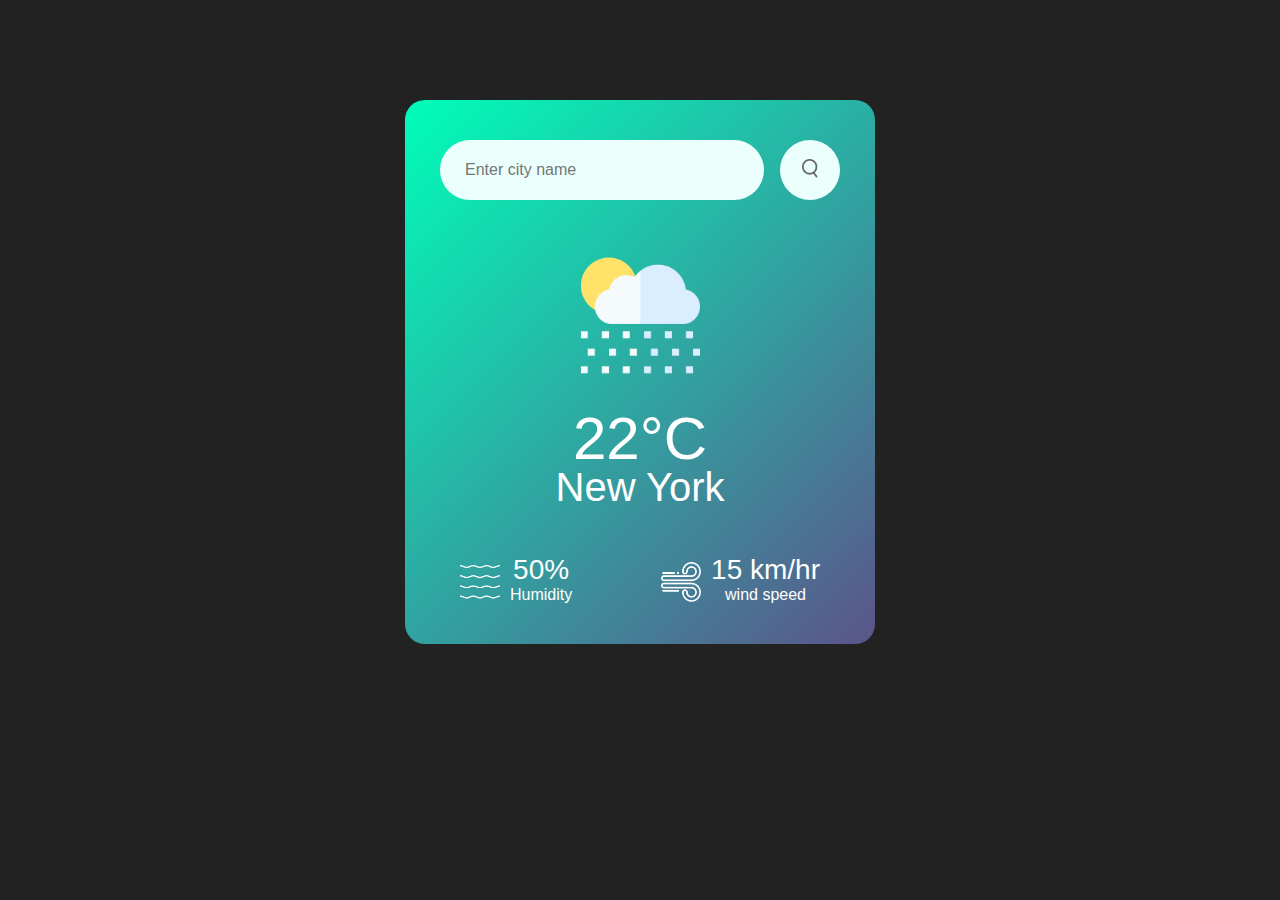
<file: weather app/index.html>
<!DOCTYPE html>
<html lang="en">
<head>
    <meta charset="UTF-8">
    <meta name="viewport" content="width=device-width, initial-scale=1.0">
    <title>Weather</title>
  <link rel="stylesheet" href="style.css">
</head>
<body>
    <div class="card">
        <div class="search">
            <input type="text" placeholder="Enter city name"  spellcheck="false">
            <button><img src="images/search.png"></button>
        </div>

        <div class="weather">
            <img src="images/rain.png" class="weather-icon">
            <h1 class="temp">22°C</h1>
            <h2 class="city">New York</h2>
            <div class="details">
                <div class="col">
                    <img src="images/humidity.png">
                <div>
               
                <p class="humidity">50%</p>
                <p>Humidity</p>
            </div>
            </div>

            <div class="col">
                <img src="images/wind.png">
            <div>
           
            <p class="wind">15 km/hr</p>
            <p>wind speed</p>
        </div>
        </div>
            </div>
        </div>
    </div>

    <script src="script.js">
      
    </script>
</body>
</html>
</file>
<file: weather app/style.css>
*{
    padding: 0;
    margin: 0;
    font-family: 'poppins' , sans-serif;
    box-sizing: border-box;
}

body{
    background-color: #222;
}

.card{
    width: 90%;
    max-width: 470px;
     background: linear-gradient(135deg ,#00feba ,#5b548a);
color: #fff;
margin: 100px auto 0;
border-radius: 20px;
padding: 40px 35px ;
text-align: center;
}

.search{
    width: 100%;
    display: flex;
    align-items: center;
    justify-content: space-between;

}

.search input{
    border: 0;
    outline: 0;
    background: #ebfffc;
    color: #555;
    padding: 10px 25px;
    height: 60px;
    border-radius: 30px;
    margin-right: 16px;
    font-size: 16px;
    flex: 1;
}

.search button {
    border: 0;
    outline: 0;
    background: #ebfffc;
    border-radius: 50%;
    width: 60px;
    height: 60px;
    cursor: pointer;
}
.search button img {
    width: 16px;
   
}

.weather-icon{
    width: 170px;
    margin-top: 30px;
}

.weather h1 {
    font-size: 60px;
    font-weight: 500;

}
.weather h2 {
    font-size: 40px;
    font-weight: 400;
    margin-top: -8px;
    
}

.details{
    display: flex;
    justify-content: space-between;
    align-items: center;
    padding: 0 20px;
    margin-top: 50px;

}

.col{
    display: flex;
    align-items: center;
   text-align: center;

}
.col img {
    width: 40px;
    margin-right: 10px;
}

.humidity, .wind {
    font-size: 28px;
    margin-top: -6px;

}
</file>
